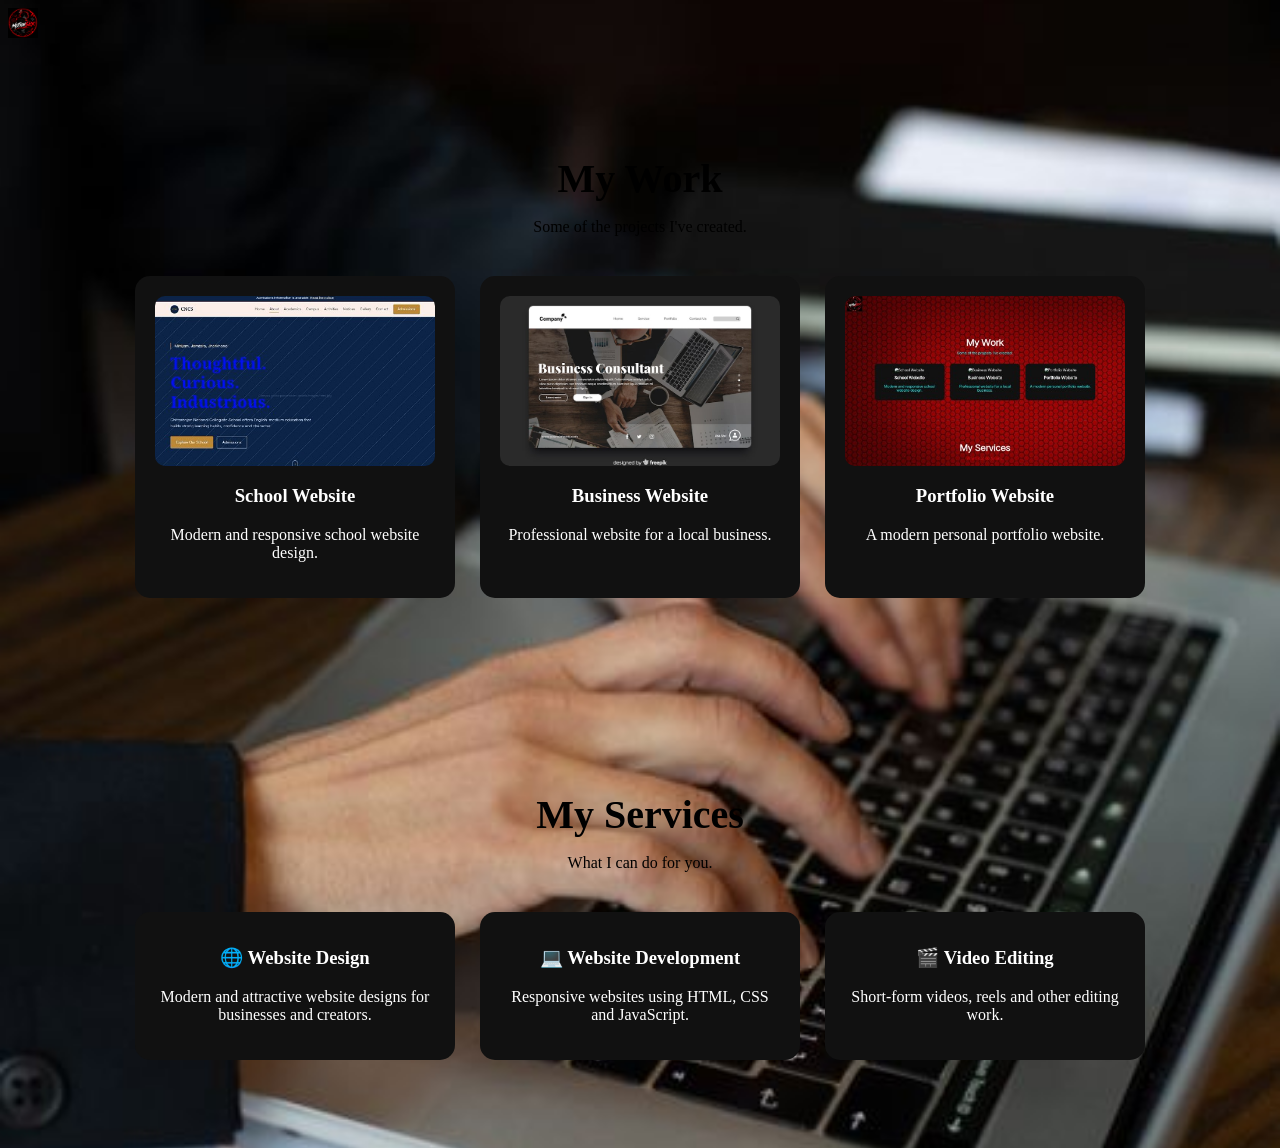
<file: Index.html>
<!doctype html>
<html>
<head>
  <title>my portofolio</title>
  <link rel="stylesheet"href="me.css" 
</head>
  <body>
    <image src="logo.jpg"height="30";></image>
    <section class="work" id="work">
    <h2>My Work</h2>
    <p>Some of the projects I've created.</p>

    <div class="work-container">

        <div class="work-card">
            <img src="school.jpg" alt="School Website">
            <h3>School Website</h3>
            <p>Modern and responsive school website design.</p>
        </div>

        <div class="work-card">
            <img src="business.jpg" alt="Business Website">
            <h3>Business Website</h3>
            <p>Professional website for a local business.</p>
        </div>

        <div class="work-card">
            <img src="portfolio.jpg" alt="Portfolio Website">
            <h3>Portfolio Website</h3>
            <p>A modern personal portfolio website.</p>
        </div>

    </div>
</section>


<section class="services" id="services">
    <h2>My Services</h2>
    <p>What I can do for you.</p>

    <div class="services-container">

        <div class="service-card">
            <h3>🌐 Website Design</h3>
            <p>Modern and attractive website designs for businesses and creators.</p>
        </div>

        <div class="service-card">
            <h3>💻 Website Development</h3>
            <p>Responsive websites using HTML, CSS and JavaScript.</p>
        </div>

        <div class="service-card">
            <h3>🎬 Video Editing</h3>
            <p>Short-form videos, reels and other editing work.</p>
        </div>

    </div>
</section>
  </body>
</file>
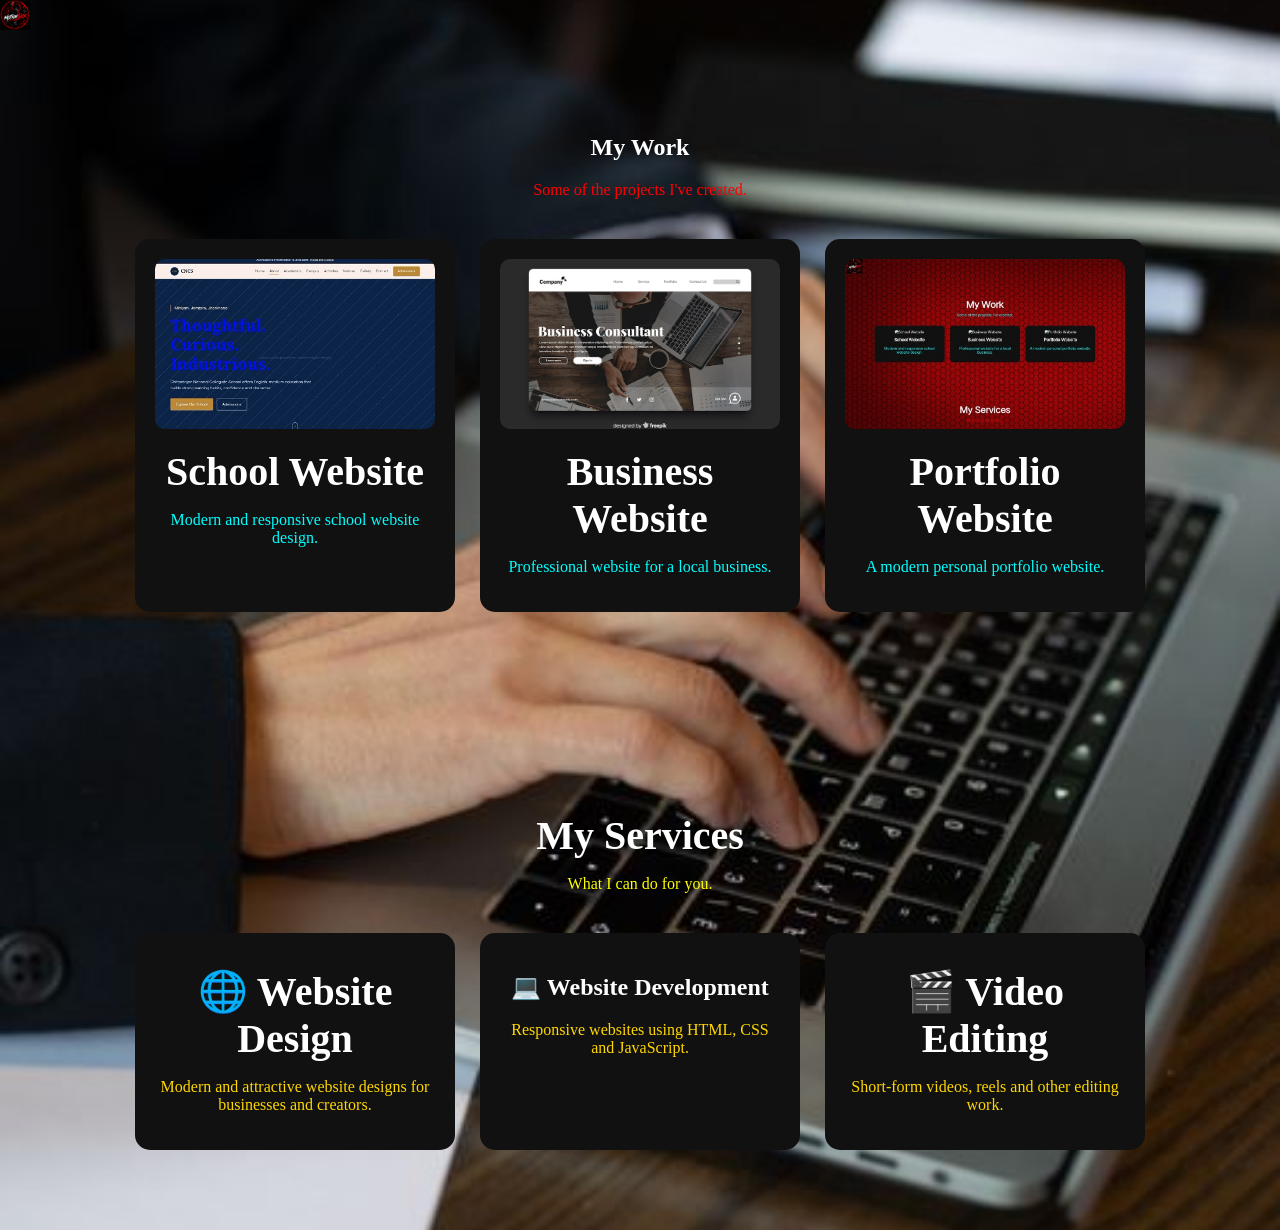
<file: index.html>
<!doctype html>
<html>
<head>
  <meta charset="UTF-8">
  <meta name="viewport" content="width=device-width, initial-scale=1">
  <title>my portofolio</title>
  <link rel="stylesheet" href="style.css">
</head>
<body>
  <img src="logo.jpg" height="30" alt="Logo">

  <section class="work" id="work">
    <h2 style=color:white>My Work</h2>
    <p style=color:red>Some of the projects I've created.</p>

    <div class="work-container">
      <div class="work-card">
        <img src="school.jpg" alt="School Website">
        <h3 style=color:white>School Website</h3>
        <p style=color:aqua>Modern and responsive school website design.</p>
      </div>

      <div class="work-card">
        <img src="business.jpg" alt="Business Website">
        <h3 style=color:white>Business Website</h3>
        <p style=color:aqua>Professional website for a local business.</p>
      </div>

      <div class="work-card">
        <img src="portfolio.jpg" alt="Portfolio Website">
        <h3 style=color:white>Portfolio Website</h3>
        <p style=color:aqua>A modern personal portfolio website.</p>
      </div>
    </div>
  </section>

  <section class="services" id="services">
    <h3 style=color:white>My Services</h2>
    <p style=color:yellow>What I can do for you.</p>

    <div class="services-container">
      <div class="service-card">
        <h3 style=color:white>🌐 Website Design</h3>
        <p style=color:gold>Modern and attractive website designs for businesses and creators.</p>
      </div>
        <div class="service-card">
            <h2 style=color:white>💻 Website Development</h3>
            <p style=color:gold>Responsive websites using HTML, CSS and JavaScript.</p>
        </div>

        <div class="service-card">
            <h3 style=color:white>🎬 Video Editing</h3>
            <p style=color:gold>Short-form videos, reels and other editing work.</p>
    </div>
  </section>
</body>
</html>
</file>
<file: me.css>
body{
background-image:url("background3.jpg");
  background-repeat:no-repeat;
  background-position:center;
  background-size: cover;
  min-height:100;
  background-color:antiquewhite;
}
  .work,
.services {
    padding: 80px 8%;
    text-align: center;
}

.work h2,
.services h2 {
    font-size: 40px;
    margin-bottom: 10px;
}

.work-container,
.services-container {
    display: flex;
    justify-content: center;
    gap: 25px;
    flex-wrap: wrap;
    margin-top: 40px;
}

.work-card,
.service-card {
    width: 280px;
    padding: 20px;
    border-radius: 15px;
    background: #111;
    color: white;
}

.work-card img {
    width: 100%;
    height: 170px;
    object-fit: cover;
    border-radius: 10px;
}

.work-card h3,
.service-card h3 {
    margin-top: 15px;
}
</file>
<file: style.css>
body {
  margin: 0;
  background-image: url("background3.jpg");
  background-repeat: no-repeat;
  background-position: center;
  background-size: cover;
  background-attachment: fixed;
  min-height: 100vh;
  background-color: antiquewhite;
}

.work,
.services {
  padding: 80px 8%;
  text-align: center;
}

.work h3,
.services h3 {
  font-size: 40px;
  margin-bottom: 10px;
}

.work-container,
.services-container {
  display: flex;
  justify-content: center;
  gap: 25px;
  flex-wrap: wrap;
  margin-top: 40px;
}

.work-card,
.service-card {
  width: 280px;
  padding: 20px;
  border-radius: 15px;
  background: #111;
  color: white;
}

.work-card img {
  width: 100%;
  height: 170px;
  object-fit: cover;
  border-radius: 10px;
}

.work-card h3,
.service-card h3 {
  margin-top: 15px;
}
</file>
